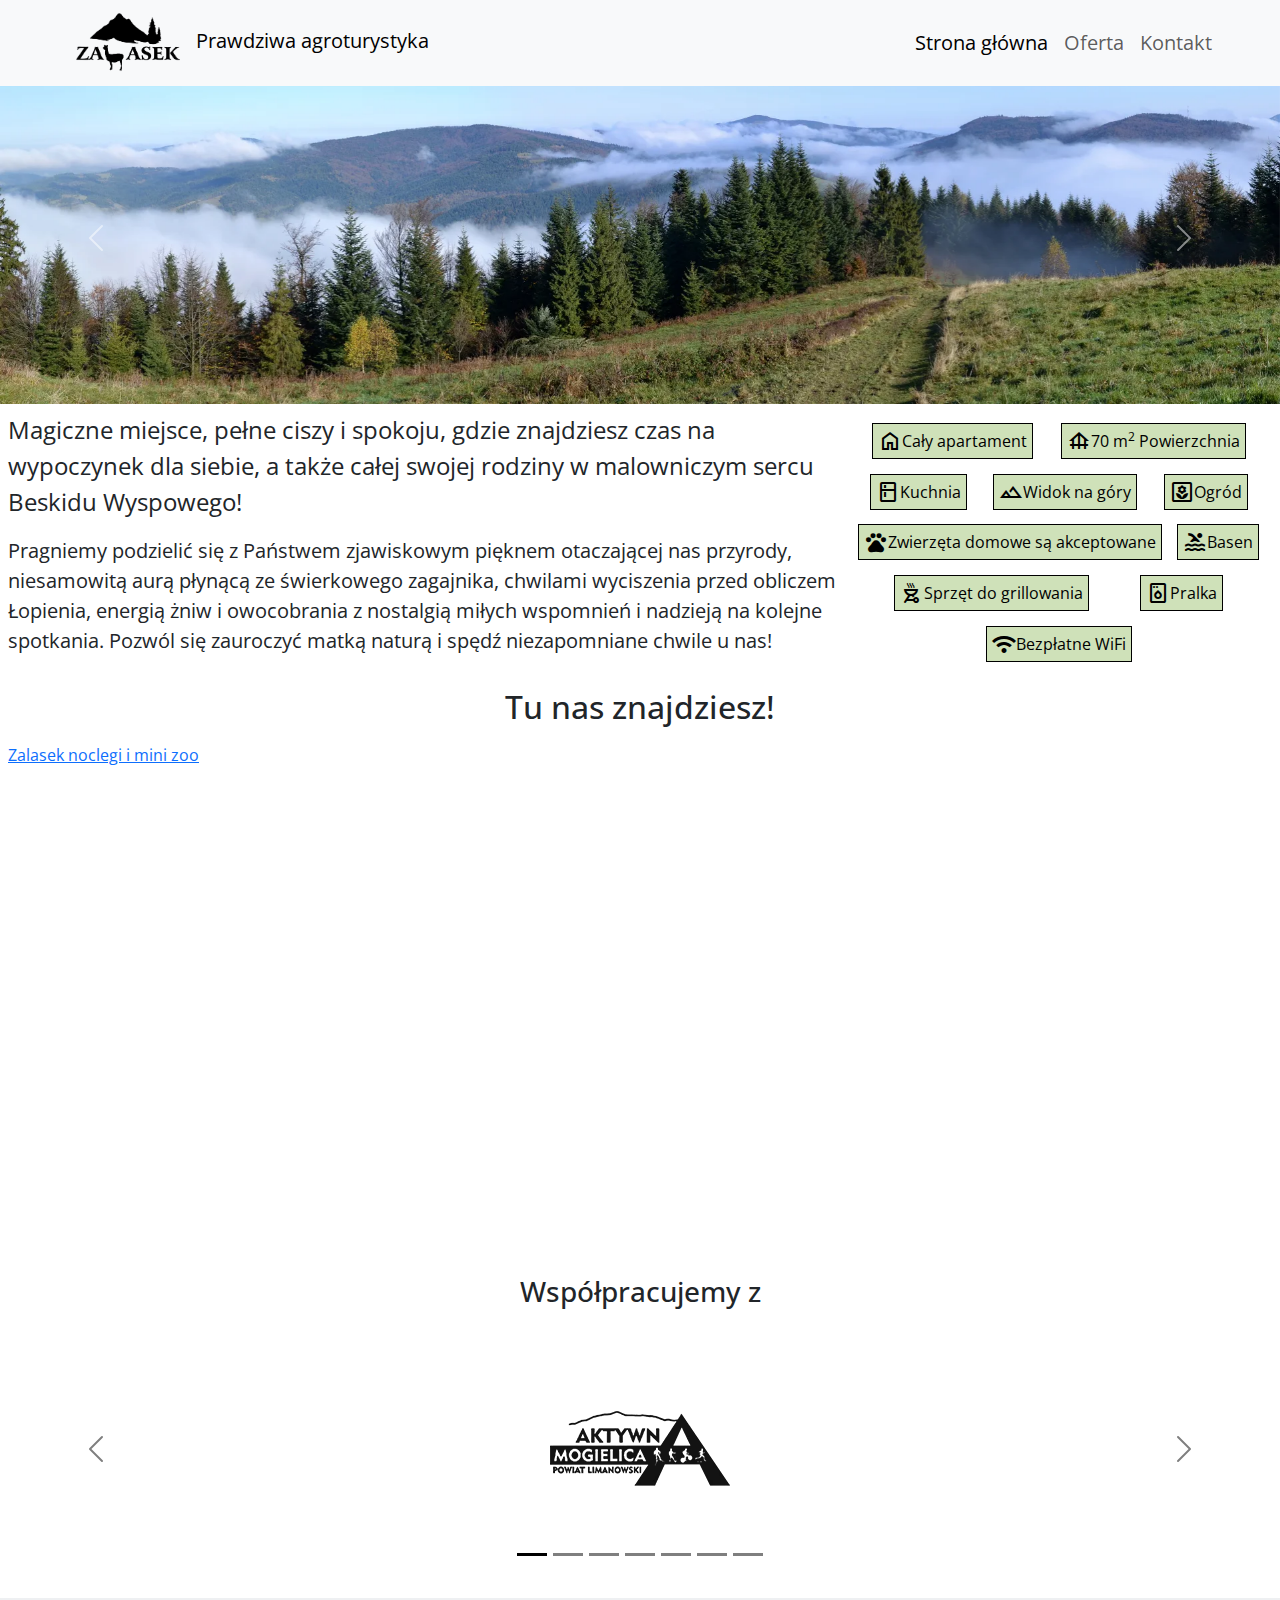
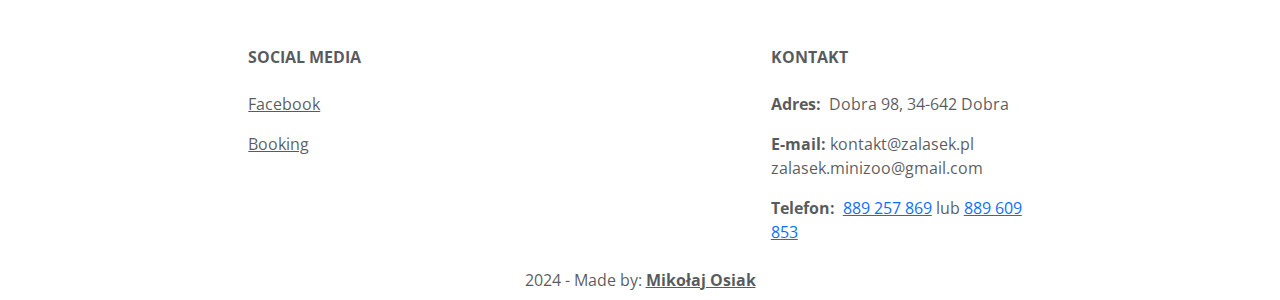
<file: index.html>
<!DOCTYPE html>
<html lang="pl-PL">
    <head>
        <script type="application/ld+json">
            {
                "@context": "http://schema.org",
                "@type": "LocalBusiness",
                "name": "Zalasek - Noclegi i Mini ZOO",
                "image": "./img/view.jpg",
                "telephone": "889 257 869",
                "email": "kontakt@zalasek.pl",
                "address": {
                    "@type": "PostalAddress",
                    "streetAddress": "Dobra 98",
                    "addressLocality": "Dobra",
                    "addressRegion": "Małopolska",
                    "addressCountry": "Polska",
                    "postalCode": "34-642"
                },
                "url": "https://zalasek.pl/",
                "aggregateRating": {
                    "@type": "AggregateRating",
                    "ratingValue": "4,9",
                    "ratingCount": "36"
                }
            }
        </script>
        <!-- Boostrap -->
        <link
            href="https://cdn.jsdelivr.net/npm/bootstrap@5.3.3/dist/css/bootstrap.min.css"
            rel="stylesheet"
            integrity="sha384-QWTKZyjpPEjISv5WaRU9OFeRpok6YctnYmDr5pNlyT2bRjXh0JMhjY6hW+ALEwIH"
            crossorigin="anonymous"
        />
        <!-- Bootstrap -->
        <!-- CSS -->
        <link rel="stylesheet" href="css/main.css" />
        <!-- CSS -->
        <meta charset="UTF-8" />
        <meta http-equiv="X-UA-Compatible" content="IE=edge" />
        <meta name="viewport" content="width=device-width, initial-scale=1.0" />
        <meta
            name="description"
            content="Magiczne miejsce, gdzie znajdziesz spokój i czas na wypoczynek dla całej rodziny w
            malowniczym sercu Beskidu Wyspowego!"
        />
        <link rel="icon" type="image/x-icon" href="img/icons/favicon.png" />
        <link rel="manifest" href="manifest.json" />
        <title>Zalasek - Nocelgi i Mini ZOO</title>
        <!-- Google fonts -->
        <link rel="preconnect" href="https://fonts.googleapis.com" />
        <link rel="preconnect" href="https://fonts.gstatic.com" crossorigin />
        <link rel="stylesheet" href="https://fonts.googleapis.com/css2?family=Material+Symbols+Outlined:opsz,wght,FILL,GRAD@20..48,100..700,0..1,-50..200" />
        <!-- Google fonts -->
    </head>
    <body class="d-flex flex-column align-items-center">
        <!-- Main -->
        <main style="max-width: 1920px">
            <!-- Navbar -->
            <nav class="navbar navbar-expand-lg bg-body-tertiary px-lg-5 fs-5 fixed-top">
                <div class="container-fluid">
                    <a class="navbar-brand" href="index.html">
                        <img class="mx-3" src="img/zalasek_logo_s.png" alt="Logo Zalasek" height="60px" /><span id="pa">Prawdziwa agroturystyka</span>
                    </a>
                    <button
                        class="navbar-toggler"
                        type="button"
                        data-bs-toggle="collapse"
                        data-bs-target="#navbarNav"
                        aria-controls="navbarNav"
                        aria-expanded="false"
                        aria-label="Toggle navigation"
                    >
                        <span class="navbar-toggler-icon"></span>
                    </button>
                    <div class="collapse navbar-collapse flex-grow-0" id="navbarNav">
                        <ul class="navbar-nav">
                            <li class="nav-item">
                                <a class="nav-link active" aria-current="page" href="index.html">Strona główna</a>
                            </li>
                            <li class="nav-item">
                                <a class="nav-link" href="offer.html">Oferta</a>
                            </li>
                            <li class="nav-item">
                                <a class="nav-link" href="contact.html">Kontakt</a>
                            </li>
                        </ul>
                    </div>
                </div>
            </nav>
            <!-- Navbar -->
            <!-- Wide carousel -->
            <div id="carouselWide" class="carousel slide carousel-fade" data-bs-ride="carousel" style="margin-top: 71px">
                <div class="carousel-inner">
                    <div class="carousel-item active">
                        <img src="img/view1.webp" class="d-block w-100" alt="..." />
                    </div>
                    <div class="carousel-item">
                        <img src="img/view2.webp" loading="lazy" class="d-block w-100" alt="..." />
                    </div>
                    <div class="carousel-item">
                        <img src="img/view3.webp" loading="lazy" class="d-block w-100" alt="..." />
                    </div>
                    <div class="carousel-item">
                        <img src="img/view4.webp" loading="lazy" class="d-block w-100" alt="..." />
                    </div>
                </div>
                <button class="carousel-control-prev" type="button" data-bs-target="#carouselWide" data-bs-slide="prev">
                    <span class="carousel-control-prev-icon" aria-hidden="true"></span>
                    <span class="visually-hidden">Previous</span>
                </button>
                <button class="carousel-control-next" type="button" data-bs-target="#carouselWide" data-bs-slide="next">
                    <span class="carousel-control-next-icon" aria-hidden="true"></span>
                    <span class="visually-hidden">Next</span>
                </button>
            </div>
            <!-- Wide carousel -->
            <!-- Mobile carousel -->
            <div id="carouselMobile" class="carousel slide carousel-fade" data-bs-ride="carousel" style="margin-top: 71px">
                <div class="carousel-inner">
                    <div class="carousel-item active">
                        <img src="img/view1-mobile.webp" class="d-block w-100" alt="..." />
                    </div>
                    <div class="carousel-item">
                        <img src="img/view2-mobile.webp" loading="lazy" class="d-block w-100" alt="..." />
                    </div>
                    <div class="carousel-item">
                        <img src="img/view3-mobile.webp" loading="lazy" class="d-block w-100" alt="..." />
                    </div>
                    <div class="carousel-item">
                        <img src="img/view4-mobile.webp" loading="lazy" class="d-block w-100" alt="..." />
                    </div>
                </div>
                <button class="carousel-control-prev" type="button" data-bs-target="#carouselMobile" data-bs-slide="prev">
                    <span class="carousel-control-prev-icon" aria-hidden="true"></span>
                    <span class="visually-hidden">Previous</span>
                </button>
                <button class="carousel-control-next" type="button" data-bs-target="#carouselMobile" data-bs-slide="next">
                    <span class="carousel-control-next-icon" aria-hidden="true"></span>
                    <span class="visually-hidden">Next</span>
                </button>
            </div>
            <!-- Mobile carousel -->
            <!-- Section - 1 -->
            <div class="d-lg-flex flex-row p-2">
                <div class="flex-fill">
                    <p class="fs-4">
                        Magiczne miejsce, pełne ciszy i spokoju, gdzie znajdziesz czas na wypoczynek dla siebie, a także całej swojej rodziny w malowniczym
                        sercu Beskidu Wyspowego!
                    </p>
                    <p class="fs-5">
                        Pragniemy podzielić się z Państwem zjawiskowym pięknem otaczającej nas przyrody, niesamowitą aurą płynącą ze świerkowego zagajnika,
                        chwilami wyciszenia przed obliczem Łopienia, energią żniw i owocobrania z nostalgią miłych wspomnień i nadzieją na kolejne spotkania.
                        Pozwól się zauroczyć matką naturą i spędź niezapomniane chwile u nas!
                    </p>
                </div>
                <!-- Icons -->
                <div id="icons" class="flex-fill fs-6 p-2">
                    <div class="icon-item"><span class="material-symbols-outlined"> home </span>Cały apartament</div>
                    <div class="icon-item">
                        <span class="material-symbols-outlined"> foundation </span><span>70 m<sup>2</sup> Powierzchnia</span>
                    </div>
                    <div class="icon-item"><span class="material-symbols-outlined"> kitchen </span>Kuchnia</div>
                    <div class="icon-item"><span class="material-symbols-outlined"> landscape </span>Widok na góry</div>
                    <div class="icon-item"><span class="material-symbols-outlined"> yard </span>Ogród</div>
                    <div class="icon-item"><span class="material-symbols-outlined"> pets </span>Zwierzęta domowe są akceptowane</div>
                    <div class="icon-item"><span class="material-symbols-outlined"> pool </span>Basen</div>
                    <div class="icon-item"><span class="material-symbols-outlined"> outdoor_grill </span>Sprzęt do grillowania</div>
                    <div class="icon-item"><span class="material-symbols-outlined"> dishwasher_gen </span>Pralka</div>
                    <div class="icon-item"><span class="material-symbols-outlined"> wifi </span>Bezpłatne WiFi</div>
                </div>
                <!-- Icons -->
            </div>
            <!-- Section - 1 -->
            <!-- Section - 2 -->
            <h2 class="text-center mt-2">Tu nas znajdziesz!</h2>
            <div class="d-lg-flex flex-row p-2 gap-2">
                <div id="fbContainer" class="mx-auto">
                    <!-- Facebook -->
                    <div
                        class="fb-page"
                        data-href="https://www.facebook.com/zalasek"
                        data-tabs="timeline"
                        data-width="500"
                        data-height="500"
                        data-small-header="false"
                        data-adapt-container-width="true"
                        data-hide-cover="true"
                        data-show-facepile="false"
                    >
                        <blockquote cite="https://www.facebook.com/zalasek" class="fb-xfbml-parse-ignore">
                            <a href="https://www.facebook.com/zalasek">Zalasek noclegi i mini zoo</a>
                        </blockquote>
                    </div>
                    <!-- Facebook -->
                </div>
                <!-- Google maps -->
                <div class="d-flex w-100">
                    <iframe
                        src="https://www.google.com/maps/embed?pb=!1m18!1m12!1m3!1d23161.194587563743!2d20.23598181770368!3d49.72426419629043!2m3!1f0!2f0!3f0!3m2!1i1024!2i768!4f13.1!3m3!1m2!1s0x471605dd8c16b7e7%3A0x7d3d2be0f40472ef!2sNOCLEGI%20i%20MINIZOO%20Gospodarstwo%20Agroturystyczne%20Zalasek!5e0!3m2!1spl!2spl!4v1714592836848!5m2!1spl!2spl"
                        width="100%"
                        height="500px"
                        style="border: 0"
                        allowfullscreen=""
                        loading="lazy"
                        referrerpolicy="no-referrer-when-downgrade"
                    ></iframe>
                </div>
                <!-- Google maps -->
            </div>
            <!-- Section - 2 -->
            <!-- Section - 3 -->
            <div>
                <h3 class="text-center mt-4">Współpracujemy z</h3>
                <div id="carouselSponsors" class="carousel carousel-dark slide text-center" data-bs-ride="carousel">
                    <div class="carousel-indicators">
                        <button
                            type="button"
                            data-bs-target="#carouselSponsors"
                            data-bs-slide-to="0"
                            class="active"
                            aria-current="true"
                            aria-label="Slide 1"
                        ></button>
                        <button type="button" data-bs-target="#carouselSponsors" data-bs-slide-to="1" aria-label="Slide 2"></button>
                        <button type="button" data-bs-target="#carouselSponsors" data-bs-slide-to="2" aria-label="Slide 3"></button>
                        <button type="button" data-bs-target="#carouselSponsors" data-bs-slide-to="3" aria-label="Slide 4"></button>
                        <button type="button" data-bs-target="#carouselSponsors" data-bs-slide-to="4" aria-label="Slide 5"></button>
                        <button type="button" data-bs-target="#carouselSponsors" data-bs-slide-to="5" aria-label="Slide 6"></button>
                        <button type="button" data-bs-target="#carouselSponsors" data-bs-slide-to="6" aria-label="Slide 7"></button>
                    </div>
                    <div class="carousel-inner text-center">
                        <div class="carousel-item active">
                            <a href="https://trasymogielica.pl/" target="_blank">
                                <img src="img/sponsors/aktywne.webp" class="d-block mx-auto p-2" alt="Trasy Mogielica" />
                            </a>
                        </div>
                        <div class="carousel-item">
                            <a href="https://blekit.org/" target="_blank">
                                <img src="img/sponsors/blekit.webp" class="d-block mx-auto p-2" alt="Błękit" />
                            </a>
                        </div>
                        <div class="carousel-item">
                            <a href="https://liosmaki.pl/" target="_blank">
                                <img src="img/sponsors/liosmaki.webp" class="d-block mx-auto p-2" alt="Liosmaki" />
                            </a>
                        </div>
                        <div class="carousel-item">
                            <a href="https://plywalnia.limanowska.pl/" target="_blank">
                                <img src="img/sponsors/plywalnia.webp" class="d-block mx-auto p-2" alt="Pływalnia Limanowa" />
                            </a>
                        </div>
                        <div class="carousel-item">
                            <a href="https://www.facebook.com/ustasikow/" target="_blank">
                                <img src="img/sponsors/ustasikow.webp" class="d-block mx-auto p-2" alt="U Stasików Gospodarstwo Agroturystyczne" />
                            </a>
                        </div>
                        <div class="carousel-item">
                            <a href="https://www.facebook.com/oszbik/" target="_blank">
                                <img src="img/sponsors/zbik.webp" class="d-block mx-auto p-2" alt="Żbik Ośrodek Szkolenia" />
                            </a>
                        </div>
                        <div class="carousel-item">
                            <a href="https://www.facebook.com/drewnoikolor/" target="_blank">
                                <img src="img/sponsors/drewnoikolor.png" class="d-block mx-auto p-2" alt="Drewno i Kolor" />
                            </a>
                        </div>
                    </div>
                    <button class="carousel-control-prev" type="button" data-bs-target="#carouselSponsors" data-bs-slide="prev">
                        <span class="carousel-control-prev-icon" aria-hidden="true"></span>
                        <span class="visually-hidden">Previous</span>
                    </button>
                    <button class="carousel-control-next" type="button" data-bs-target="#carouselSponsors" data-bs-slide="next">
                        <span class="carousel-control-next-icon" aria-hidden="true"></span>
                        <span class="visually-hidden">Next</span>
                    </button>
                </div>
            </div>
            <!-- Section - 3 -->
        </main>
        <!-- Main -->
        <!-- Footer -->
        <hr class="border border-1 opacity-50 w-100" style="max-width: 1920px" />
        <footer class="text-center text-lg-start text-muted w-100">
            <section class="pt-2">
                <div class="container text-center text-md-start mt-4">
                    <div class="row">
                        <div class="col-md-3 col-lg-2 col-xl-2 mx-auto mb-4">
                            <h6 class="text-uppercase fw-bold mb-4">Social Media</h6>
                            <p>
                                <a href="https://www.facebook.com/zalasek" target="_blank" class="text-reset">Facebook</a>
                            </p>
                            <p>
                                <a
                                    href="https://www.booking.com/hotel/pl/gospodarstwo-agroturystyczne-zalasek-dobra12.pl.html"
                                    target="_blank"
                                    class="text-reset"
                                    >Booking</a
                                >
                            </p>
                        </div>
                        <div class="col-md-4 col-lg-3 col-xl-3 mx-auto mb-md-0 mb-4">
                            <h6 class="text-uppercase fw-bold mb-4">Kontakt</h6>
                            <p><b class="fas fa-home me-1">Adres:</b> Dobra 98, 34-642 Dobra</p>
                            <p><b class="fas fa-home me-1">E-mail:</b>kontakt@zalasek.pl zalasek.minizoo@gmail.com</p>
                            <p>
                                <b class="fas fa-phone me-1">Telefon:</b> <a href="tel:889-257-869">889 257 869</a> lub
                                <a href="tel:889-609-853">889 609 853</a>
                            </p>
                        </div>
                    </div>
                </div>
            </section>
            <div class="text-center p-2">
                2024 - Made by:
                <a class="text-reset fw-bold" target="_blank" href="https://www.osiak.dev">Mikołaj Osiak</a>
            </div>
        </footer>
        <!-- Footer -->
        <!-- JavaScript -->

        <div id="fb-root"></div>
        <script async defer crossorigin="anonymous" src="https://connect.facebook.net/pl_PL/sdk.js#xfbml=1&version=v19.0" nonce="2Msd8do3"></script>

        <script
            src="https://cdn.jsdelivr.net/npm/bootstrap@5.3.3/dist/js/bootstrap.bundle.min.js"
            integrity="sha384-YvpcrYf0tY3lHB60NNkmXc5s9fDVZLESaAA55NDzOxhy9GkcIdslK1eN7N6jIeHz"
            crossorigin="anonymous"
        ></script>
        <!-- JavaScript -->
    </body>
</html>
</file>
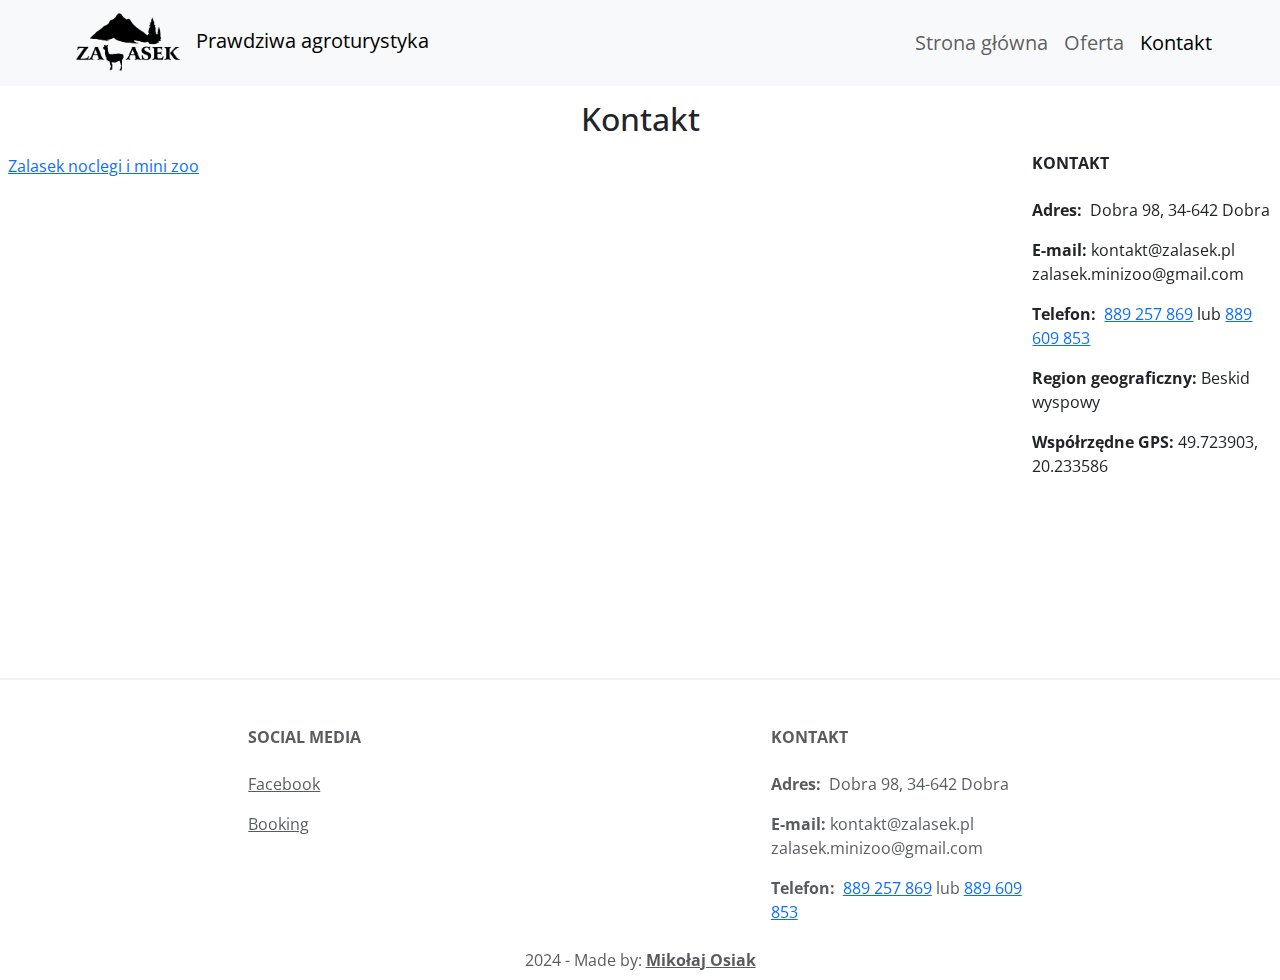
<file: contact.html>
<!DOCTYPE html>
<html lang="pl-PL">
    <head>
        <!-- Boostrap -->
        <link
            href="https://cdn.jsdelivr.net/npm/bootstrap@5.3.3/dist/css/bootstrap.min.css"
            rel="stylesheet"
            integrity="sha384-QWTKZyjpPEjISv5WaRU9OFeRpok6YctnYmDr5pNlyT2bRjXh0JMhjY6hW+ALEwIH"
            crossorigin="anonymous"
        />
        <!-- Bootstrap -->
        <!-- CSS -->
        <link rel="stylesheet" href="css/main.css" />
        <!-- CSS -->
        <meta charset="UTF-8" />
        <meta http-equiv="X-UA-Compatible" content="IE=edge" />
        <meta name="viewport" content="width=device-width, initial-scale=1.0" />
        <meta
            name="description"
            content="Magiczne miejsce, gdzie znajdziesz spokój i czas na wypoczynek dla całej rodziny w
            malowniczym sercu Beskidu Wyspowego!"
        />
        <link rel="icon" type="image/x-icon" href="img/icons/favicon.png" />
        <link rel="manifest" href="manifest.json" />
        <title>Zalasek - Nocelgi i Mini ZOO</title>
        <!-- Google fonts -->
        <link rel="preconnect" href="https://fonts.googleapis.com" />
        <link rel="preconnect" href="https://fonts.gstatic.com" crossorigin />
        <link rel="stylesheet" href="https://fonts.googleapis.com/css2?family=Material+Symbols+Outlined:opsz,wght,FILL,GRAD@20..48,100..700,0..1,-50..200" />
        <!-- Google fonts -->
    </head>
    <body class="d-flex flex-column align-items-center">
        <!-- Main -->
        <main class="w-100" style="max-width: 1920px">
            <!-- Navbar -->
            <nav class="navbar navbar-expand-lg bg-body-tertiary px-lg-5 fs-5 fixed-top">
                <div class="container-fluid">
                    <a class="navbar-brand" href="index.html">
                        <img class="mx-3" src="img/zalasek_logo_s.png" alt="Logo Zalasek" height="60px" /><span id="pa">Prawdziwa agroturystyka</span>
                    </a>
                    <button
                        class="navbar-toggler"
                        type="button"
                        data-bs-toggle="collapse"
                        data-bs-target="#navbarNav"
                        aria-controls="navbarNav"
                        aria-expanded="false"
                        aria-label="Toggle navigation"
                    >
                        <span class="navbar-toggler-icon"></span>
                    </button>
                    <div class="collapse navbar-collapse flex-grow-0" id="navbarNav">
                        <ul class="navbar-nav">
                            <li class="nav-item">
                                <a class="nav-link" href="index.html">Strona główna</a>
                            </li>
                            <li class="nav-item">
                                <a class="nav-link" href="offer.html">Oferta</a>
                            </li>
                            <li class="nav-item">
                                <a class="nav-link active" aria-current="page" href="contact.html">Kontakt</a>
                            </li>
                        </ul>
                    </div>
                </div>
            </nav>
            <!-- Navbar -->
            <!-- Contact -->
            <h2 class="text-center" style="margin-top: 100px">Kontakt</h2>
            <div class="d-lg-flex flex-row p-2 gap-2 w-100">
                <div id="fbContainer" class="mx-auto">
                    <!-- Facebook -->
                    <div
                        class="fb-page"
                        data-href="https://www.facebook.com/zalasek"
                        data-tabs="timeline"
                        data-width="500"
                        data-height="500"
                        data-small-header="false"
                        data-adapt-container-width="true"
                        data-hide-cover="true"
                        data-show-facepile="false"
                    >
                        <blockquote cite="https://www.facebook.com/zalasek" class="fb-xfbml-parse-ignore">
                            <a href="https://www.facebook.com/zalasek">Zalasek noclegi i mini zoo</a>
                        </blockquote>
                    </div>
                    <!-- Facebook -->
                </div>
                <!-- Google maps -->
                <div id="googleMaps" class="d-flex w-100">
                    <iframe
                        src="https://www.google.com/maps/embed?pb=!1m18!1m12!1m3!1d23161.194587563743!2d20.23598181770368!3d49.72426419629043!2m3!1f0!2f0!3f0!3m2!1i1024!2i768!4f13.1!3m3!1m2!1s0x471605dd8c16b7e7%3A0x7d3d2be0f40472ef!2sNOCLEGI%20i%20MINIZOO%20Gospodarstwo%20Agroturystyczne%20Zalasek!5e0!3m2!1spl!2spl!4v1714592836848!5m2!1spl!2spl"
                        width="100%"
                        height="500px"
                        style="border: 0"
                        allowfullscreen=""
                        loading="lazy"
                        referrerpolicy="no-referrer-when-downgrade"
                    ></iframe>
                </div>
                <!-- Google maps -->
                <!-- Info -->
                <div>
                    <h6 class="text-uppercase fw-bold mb-4">Kontakt</h6>
                    <p><b class="fas fa-home me-1">Adres:</b> Dobra 98, 34-642 Dobra</p>
                    <p><b class="fas fa-home me-1">E-mail:</b>kontakt@zalasek.pl zalasek.minizoo@gmail.com</p>
                    <p>
                        <b class="fas fa-phone me-1">Telefon:</b> <a href="tel:889-257-869">889 257 869</a> lub
                        <a href="tel:889-609-853">889 609 853</a>
                    </p>
                    <p><b class="fas fa-home me-1">Region geograficzny:</b>Beskid wyspowy</p>
                    <p><b class="fas fa-home me-1">Współrzędne GPS:</b>49.723903, 20.233586</p>
                </div>
                <!-- Info -->
            </div>
            <!-- Contact -->
        </main>
        <!-- Main -->
        <!-- Footer -->
        <hr class="border border-1 opacity-50 w-100" style="max-width: 1920px" />
        <footer class="text-center text-lg-start text-muted w-100">
            <section class="pt-2">
                <div class="container text-center text-md-start mt-4">
                    <div class="row">
                        <div class="col-md-3 col-lg-2 col-xl-2 mx-auto mb-4">
                            <h6 class="text-uppercase fw-bold mb-4">Social Media</h6>
                            <p>
                                <a href="https://www.facebook.com/zalasek" target="_blank" class="text-reset">Facebook</a>
                            </p>
                            <p>
                                <a
                                    href="https://www.booking.com/hotel/pl/gospodarstwo-agroturystyczne-zalasek-dobra12.pl.html"
                                    target="_blank"
                                    class="text-reset"
                                    >Booking</a
                                >
                            </p>
                        </div>
                        <div class="col-md-4 col-lg-3 col-xl-3 mx-auto mb-md-0 mb-4">
                            <h6 class="text-uppercase fw-bold mb-4">Kontakt</h6>
                            <p><b class="fas fa-home me-1">Adres:</b> Dobra 98, 34-642 Dobra</p>
                            <p><b class="fas fa-home me-1">E-mail:</b>kontakt@zalasek.pl zalasek.minizoo@gmail.com</p>
                            <p>
                                <b class="fas fa-phone me-1">Telefon:</b> <a href="tel:889-257-869">889 257 869</a> lub
                                <a href="tel:889-609-853">889 609 853</a>
                            </p>
                        </div>
                    </div>
                </div>
            </section>
            <div class="text-center p-2">
                2024 - Made by:
                <a class="text-reset fw-bold" target="_blank" href="https://www.osiak.dev">Mikołaj Osiak</a>
            </div>
        </footer>
        <!-- Footer -->
        <!-- JavaScript -->

        <div id="fb-root"></div>
        <script async defer crossorigin="anonymous" src="https://connect.facebook.net/pl_PL/sdk.js#xfbml=1&version=v19.0" nonce="2Msd8do3"></script>

        <script
            src="https://cdn.jsdelivr.net/npm/bootstrap@5.3.3/dist/js/bootstrap.bundle.min.js"
            integrity="sha384-YvpcrYf0tY3lHB60NNkmXc5s9fDVZLESaAA55NDzOxhy9GkcIdslK1eN7N6jIeHz"
            crossorigin="anonymous"
        ></script>
        <!-- JavaScript -->
    </body>
</html>
</file>
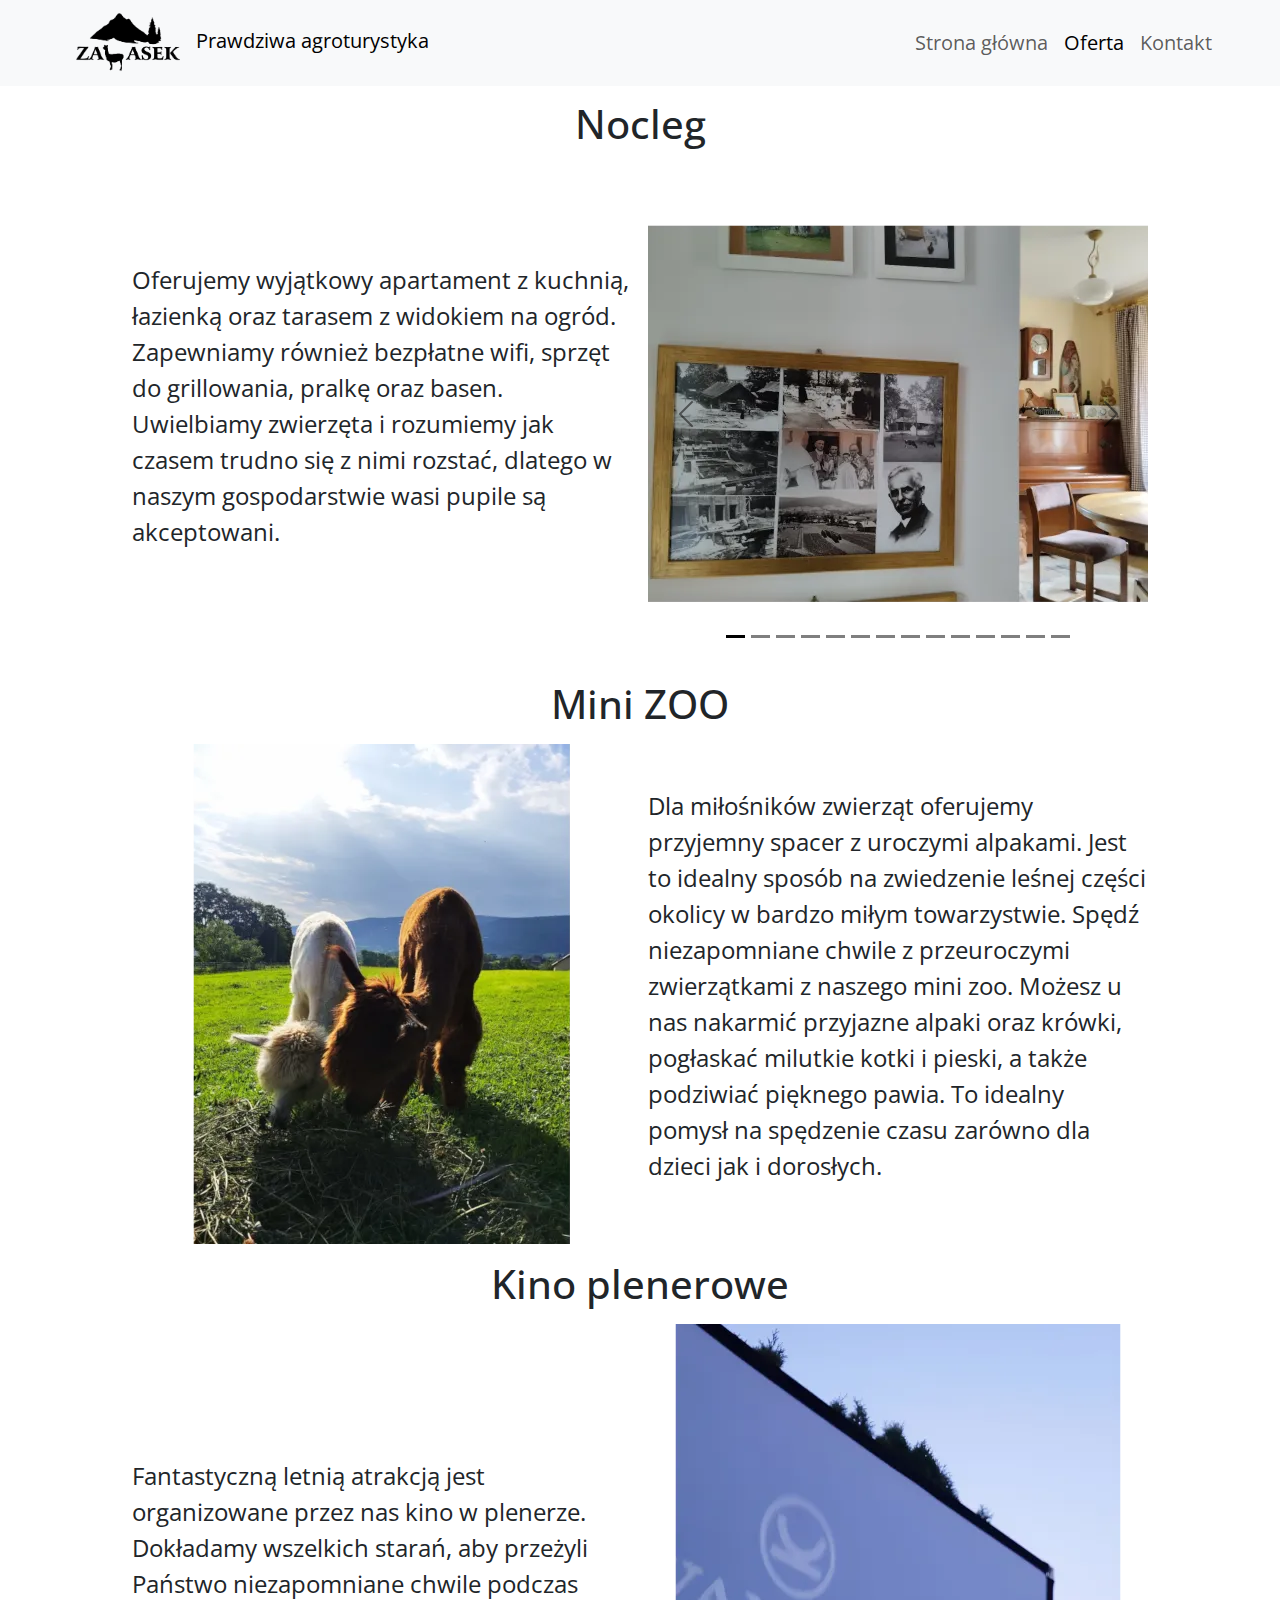
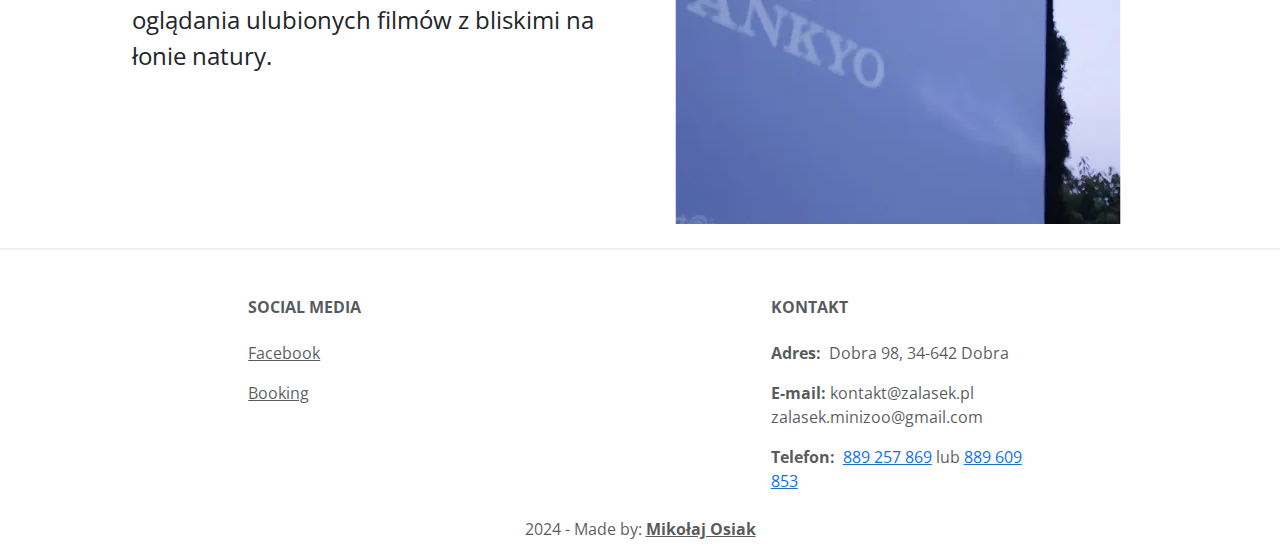
<file: offer.html>
<!DOCTYPE html>
<html lang="pl-PL">
    <head>
        <!-- Boostrap -->
        <link
            href="https://cdn.jsdelivr.net/npm/bootstrap@5.3.3/dist/css/bootstrap.min.css"
            rel="stylesheet"
            integrity="sha384-QWTKZyjpPEjISv5WaRU9OFeRpok6YctnYmDr5pNlyT2bRjXh0JMhjY6hW+ALEwIH"
            crossorigin="anonymous"
        />
        <!-- Bootstrap -->
        <!-- CSS -->
        <link rel="stylesheet" href="css/main.css" />
        <!-- CSS -->
        <meta charset="UTF-8" />
        <meta http-equiv="X-UA-Compatible" content="IE=edge" />
        <meta name="viewport" content="width=device-width, initial-scale=1.0" />
        <meta
            name="description"
            content="Magiczne miejsce, gdzie znajdziesz spokój i czas na wypoczynek dla całej rodziny w
            malowniczym sercu Beskidu Wyspowego!"
        />
        <link rel="icon" type="image/x-icon" href="img/icons/favicon.png" />
        <link rel="manifest" href="manifest.json" />
        <title>Zalasek - Nocelgi i Mini ZOO</title>
        <!-- Google fonts -->
        <link rel="preconnect" href="https://fonts.googleapis.com" />
        <link rel="preconnect" href="https://fonts.gstatic.com" crossorigin />
        <link rel="stylesheet" href="https://fonts.googleapis.com/css2?family=Material+Symbols+Outlined:opsz,wght,FILL,GRAD@20..48,100..700,0..1,-50..200" />
        <!-- Google fonts -->
    </head>
    <body class="d-flex flex-column align-items-center">
        <!-- Main -->
        <main style="max-width: 1920px">
            <!-- Navbar -->
            <nav class="navbar navbar-expand-lg bg-body-tertiary px-lg-5 fs-5 fixed-top">
                <div class="container-fluid">
                    <a class="navbar-brand" href="index.html">
                        <img class="mx-3" src="img/zalasek_logo_s.png" alt="Logo Zalasek" height="60px" /><span id="pa">Prawdziwa agroturystyka</span>
                    </a>
                    <button
                        class="navbar-toggler"
                        type="button"
                        data-bs-toggle="collapse"
                        data-bs-target="#navbarNav"
                        aria-controls="navbarNav"
                        aria-expanded="false"
                        aria-label="Toggle navigation"
                    >
                        <span class="navbar-toggler-icon"></span>
                    </button>
                    <div class="collapse navbar-collapse flex-grow-0" id="navbarNav">
                        <ul class="navbar-nav">
                            <li class="nav-item">
                                <a class="nav-link" href="index.html">Strona główna</a>
                            </li>
                            <li class="nav-item">
                                <a class="nav-link active" aria-current="page" href="offer.html">Oferta</a>
                            </li>
                            <li class="nav-item">
                                <a class="nav-link" href="contact.html">Kontakt</a>
                            </li>
                        </ul>
                    </div>
                </div>
            </nav>
            <!-- Navbar -->
            <h1 class="text-center" style="margin-top: 100px">Nocleg</h1>
            <!-- Accomodation -->
            <div class="d-lg-flex flex-row p-2 gap-3 justify-content-center align-items-center">
                <!-- Text -->
                <p class="fs-4 mx-auto" style="max-width: 500px">
                    Oferujemy wyjątkowy apartament z kuchnią, łazienką oraz tarasem z widokiem na ogród. Zapewniamy również bezpłatne wifi, sprzęt do
                    grillowania, pralkę oraz basen. Uwielbiamy zwierzęta i rozumiemy jak czasem trudno się z nimi rozstać, dlatego w naszym gospodarstwie wasi
                    pupile są akceptowani.
                </p>
                <!-- Carousel Accomodation -->
                <div id="carouselAccommodation" class="carousel carousel-dark slide mx-auto" style="width: 500px">
                    <div class="carousel-indicators">
                        <button
                            type="button"
                            data-bs-target="#carouselAccommodation"
                            data-bs-slide-to="0"
                            class="active"
                            aria-current="true"
                            aria-label="Slide 1"
                        ></button>
                        <button type="button" data-bs-target="#carouselAccommodation" data-bs-slide-to="1" aria-label="Slide 2"></button>
                        <button type="button" data-bs-target="#carouselAccommodation" data-bs-slide-to="2" aria-label="Slide 3"></button>
                        <button type="button" data-bs-target="#carouselAccommodation" data-bs-slide-to="3" aria-label="Slide 4"></button>
                        <button type="button" data-bs-target="#carouselAccommodation" data-bs-slide-to="4" aria-label="Slide 5"></button>
                        <button type="button" data-bs-target="#carouselAccommodation" data-bs-slide-to="5" aria-label="Slide 6"></button>
                        <button type="button" data-bs-target="#carouselAccommodation" data-bs-slide-to="6" aria-label="Slide 7"></button>
                        <button type="button" data-bs-target="#carouselAccommodation" data-bs-slide-to="7" aria-label="Slide 8"></button>
                        <button type="button" data-bs-target="#carouselAccommodation" data-bs-slide-to="8" aria-label="Slide 9"></button>
                        <button type="button" data-bs-target="#carouselAccommodation" data-bs-slide-to="9" aria-label="Slide 10"></button>
                        <button type="button" data-bs-target="#carouselAccommodation" data-bs-slide-to="10" aria-label="Slide 11"></button>
                        <button type="button" data-bs-target="#carouselAccommodation" data-bs-slide-to="11" aria-label="Slide 12"></button>
                        <button type="button" data-bs-target="#carouselAccommodation" data-bs-slide-to="12" aria-label="Slide 13"></button>
                        <button type="button" data-bs-target="#carouselAccommodation" data-bs-slide-to="13" aria-label="Slide 14"></button>
                    </div>
                    <div class="carousel-inner">
                        <div class="carousel-item active">
                            <img src="img/offer/accom1.webp" class="d-block" alt="..." />
                        </div>
                        <div class="carousel-item">
                            <img src="img/offer/accom2.webp" class="d-block" alt="..." />
                        </div>
                        <div class="carousel-item">
                            <img src="img/offer/accom3.webp" class="d-block" alt="..." />
                        </div>
                        <div class="carousel-item">
                            <img src="img/offer/accom4.webp" class="d-block" alt="..." />
                        </div>
                        <div class="carousel-item">
                            <img src="img/offer/accom5.webp" class="d-block" alt="..." />
                        </div>
                        <div class="carousel-item">
                            <img src="img/offer/accom6.webp" class="d-block" alt="..." />
                        </div>
                        <div class="carousel-item">
                            <img src="img/offer/accom7.webp" class="d-block" alt="..." />
                        </div>
                        <div class="carousel-item">
                            <img src="img/offer/accom8.webp" class="d-block" alt="..." />
                        </div>
                        <div class="carousel-item">
                            <img src="img/offer/accom9.webp" class="d-block" alt="..." />
                        </div>
                        <div class="carousel-item">
                            <img src="img/offer/accom10.webp" class="d-block" alt="..." />
                        </div>
                        <div class="carousel-item">
                            <img src="img/offer/accom11.webp" class="d-block" alt="..." />
                        </div>
                        <div class="carousel-item">
                            <img src="img/offer/accom12.webp" class="d-block" alt="..." />
                        </div>
                        <div class="carousel-item">
                            <img src="img/offer/accom13.webp" class="d-block" alt="..." />
                        </div>
                        <div class="carousel-item">
                            <img src="img/offer/accom14.webp" class="d-block" alt="..." />
                        </div>
                    </div>
                    <button class="carousel-control-prev" type="button" data-bs-target="#carouselAccommodation" data-bs-slide="prev">
                        <span class="carousel-control-prev-icon" aria-hidden="true"></span>
                        <span class="visually-hidden">Previous</span>
                    </button>
                    <button class="carousel-control-next" type="button" data-bs-target="#carouselAccommodation" data-bs-slide="next">
                        <span class="carousel-control-next-icon" aria-hidden="true"></span>
                        <span class="visually-hidden">Next</span>
                    </button>
                </div>
                <!-- Carousel Accomodation Mobile -->
                <div id="carosuelAccommodationMobile" class="carousel carousel-dark slide mx-auto" style="width: 330px">
                    <div class="carousel-indicators">
                        <button
                            type="button"
                            data-bs-target="#carosuelAccommodationMobile"
                            data-bs-slide-to="0"
                            class="active"
                            aria-current="true"
                            aria-label="Slide 1"
                        ></button>
                        <button type="button" data-bs-target="#carosuelAccommodationMobile" data-bs-slide-to="1" aria-label="Slide 2"></button>
                        <button type="button" data-bs-target="#carosuelAccommodationMobile" data-bs-slide-to="2" aria-label="Slide 3"></button>
                        <button type="button" data-bs-target="#carosuelAccommodationMobile" data-bs-slide-to="3" aria-label="Slide 4"></button>
                        <button type="button" data-bs-target="#carosuelAccommodationMobile" data-bs-slide-to="4" aria-label="Slide 5"></button>
                        <button type="button" data-bs-target="#carosuelAccommodationMobile" data-bs-slide-to="5" aria-label="Slide 6"></button>
                        <button type="button" data-bs-target="#carosuelAccommodationMobile" data-bs-slide-to="6" aria-label="Slide 7"></button>
                        <button type="button" data-bs-target="#carosuelAccommodationMobile" data-bs-slide-to="7" aria-label="Slide 8"></button>
                        <button type="button" data-bs-target="#carosuelAccommodationMobile" data-bs-slide-to="8" aria-label="Slide 9"></button>
                        <button type="button" data-bs-target="#carosuelAccommodationMobile" data-bs-slide-to="9" aria-label="Slide 10"></button>
                        <button type="button" data-bs-target="#carosuelAccommodationMobile" data-bs-slide-to="10" aria-label="Slide 11"></button>
                        <button type="button" data-bs-target="#carosuelAccommodationMobile" data-bs-slide-to="11" aria-label="Slide 12"></button>
                        <button type="button" data-bs-target="#carosuelAccommodationMobile" data-bs-slide-to="12" aria-label="Slide 13"></button>
                        <button type="button" data-bs-target="#carosuelAccommodationMobile" data-bs-slide-to="13" aria-label="Slide 14"></button>
                    </div>
                    <div class="carousel-inner">
                        <div class="carousel-item active">
                            <img src="img/offer/accom1Mobile.webp" class="d-block" alt="..." />
                        </div>
                        <div class="carousel-item">
                            <img src="img/offer/accom2Mobile.webp" class="d-block" alt="..." />
                        </div>
                        <div class="carousel-item">
                            <img src="img/offer/accom3Mobile.webp" class="d-block" alt="..." />
                        </div>
                        <div class="carousel-item">
                            <img src="img/offer/accom4Mobile.webp" class="d-block" alt="..." />
                        </div>
                        <div class="carousel-item">
                            <img src="img/offer/accom5Mobile.webp" class="d-block" alt="..." />
                        </div>
                        <div class="carousel-item">
                            <img src="img/offer/accom6Mobile.webp" class="d-block" alt="..." />
                        </div>
                        <div class="carousel-item">
                            <img src="img/offer/accom7Mobile.webp" class="d-block" alt="..." />
                        </div>
                        <div class="carousel-item">
                            <img src="img/offer/accom8Mobile.webp" class="d-block" alt="..." />
                        </div>
                        <div class="carousel-item">
                            <img src="img/offer/accom9Mobile.webp" class="d-block" alt="..." />
                        </div>
                        <div class="carousel-item">
                            <img src="img/offer/accom10Mobile.webp" class="d-block" alt="..." />
                        </div>
                        <div class="carousel-item">
                            <img src="img/offer/accom11Mobile.webp" class="d-block" alt="..." />
                        </div>
                        <div class="carousel-item">
                            <img src="img/offer/accom12Mobile.webp" class="d-block" alt="..." />
                        </div>
                        <div class="carousel-item">
                            <img src="img/offer/accom13Mobile.webp" class="d-block" alt="..." />
                        </div>
                        <div class="carousel-item">
                            <img src="img/offer/accom14Mobile.webp" class="d-block" alt="..." />
                        </div>
                    </div>
                    <button class="carousel-control-prev" type="button" data-bs-target="#carosuelAccommodationMobile" data-bs-slide="prev">
                        <span class="carousel-control-prev-icon" aria-hidden="true"></span>
                        <span class="visually-hidden">Previous</span>
                    </button>
                    <button class="carousel-control-next" type="button" data-bs-target="#carosuelAccommodationMobile" data-bs-slide="next">
                        <span class="carousel-control-next-icon" aria-hidden="true"></span>
                        <span class="visually-hidden">Next</span>
                    </button>
                </div>
            </div>
            <!-- Accomodation -->
            <h1 class="text-center mt-2">Mini ZOO</h1>
            <!-- Mini ZOO -->
            <div class="d-lg-flex flex-row p-2 gap-3 justify-content-center align-items-center">
                <div>
                    <img src="img/offer/minizoo.webp" class="img-fluid" alt="Mini ZOO" />
                </div>
                <p class="fs-4 mx-auto" style="max-width: 500px">
                    Dla miłośników zwierząt oferujemy przyjemny spacer z uroczymi alpakami. Jest to idealny sposób na zwiedzenie leśnej części okolicy w bardzo
                    miłym towarzystwie. Spędź niezapomniane chwile z przeuroczymi zwierzątkami z naszego mini zoo. Możesz u nas nakarmić przyjazne alpaki oraz
                    krówki, pogłaskać milutkie kotki i pieski, a także podziwiać pięknego pawia. To idealny pomysł na spędzenie czasu zarówno dla dzieci jak i
                    dorosłych.
                </p>
            </div>
            <!-- Mini ZOO -->
            <h1 class="text-center mt-2">Kino plenerowe</h1>
            <!-- Cinema -->
            <div class="d-lg-flex flex-row p-2 gap-3 justify-content-center align-items-center">
                <p class="fs-4 mx-auto" style="max-width: 500px">
                    Fantastyczną letnią atrakcją jest organizowane przez nas kino w plenerze. Dokładamy wszelkich starań, aby przeżyli Państwo niezapomniane
                    chwile podczas oglądania ulubionych filmów z bliskimi na łonie natury.
                </p>
                <div>
                    <img src="img/offer/kino.webp" class="img-fluid" alt="Kino plenerowe" />
                </div>
            </div>
            <!-- Cinema -->
        </main>
        <!-- Main -->
        <!-- Footer -->
        <hr class="border border-1 opacity-50 w-100" style="max-width: 1920px" />
        <footer class="text-center text-lg-start text-muted w-100">
            <section class="pt-2">
                <div class="container text-center text-md-start mt-4">
                    <div class="row">
                        <div class="col-md-3 col-lg-2 col-xl-2 mx-auto mb-4">
                            <h6 class="text-uppercase fw-bold mb-4">Social Media</h6>
                            <p>
                                <a href="https://www.facebook.com/zalasek" target="_blank" class="text-reset">Facebook</a>
                            </p>
                            <p>
                                <a
                                    href="https://www.booking.com/hotel/pl/gospodarstwo-agroturystyczne-zalasek-dobra12.pl.html"
                                    target="_blank"
                                    class="text-reset"
                                    >Booking</a
                                >
                            </p>
                        </div>
                        <div class="col-md-4 col-lg-3 col-xl-3 mx-auto mb-md-0 mb-4">
                            <h6 class="text-uppercase fw-bold mb-4">Kontakt</h6>
                            <p><b class="fas fa-home me-1">Adres:</b> Dobra 98, 34-642 Dobra</p>
                            <p><b class="fas fa-home me-1">E-mail:</b>kontakt@zalasek.pl zalasek.minizoo@gmail.com</p>
                            <p>
                                <b class="fas fa-phone me-1">Telefon:</b> <a href="tel:889-257-869">889 257 869</a> lub
                                <a href="tel:889-609-853">889 609 853</a>
                            </p>
                        </div>
                    </div>
                </div>
            </section>
            <div class="text-center p-2">
                2024 - Made by:
                <a class="text-reset fw-bold" target="_blank" href="https://www.osiak.dev">Mikołaj Osiak</a>
            </div>
        </footer>
        <!-- Footer -->
        <!-- JavaScript -->

        <div id="fb-root"></div>
        <script async defer crossorigin="anonymous" src="https://connect.facebook.net/pl_PL/sdk.js#xfbml=1&version=v19.0" nonce="2Msd8do3"></script>

        <script
            src="https://cdn.jsdelivr.net/npm/bootstrap@5.3.3/dist/js/bootstrap.bundle.min.js"
            integrity="sha384-YvpcrYf0tY3lHB60NNkmXc5s9fDVZLESaAA55NDzOxhy9GkcIdslK1eN7N6jIeHz"
            crossorigin="anonymous"
        ></script>
        <!-- JavaScript -->
    </body>
</html>
</file>
<file: css/main.css>
/* font */
@import url("https://fonts.googleapis.com/css2?family=Open+Sans:ital,wght@0,300..800;1,300..800&display=swap");

body {
    font-family: "Open Sans", sans-serif;
}

/* Carousel Wide and Mobile*/
#carouselMobile {
    display: none !important;
}

#carosuelAccommodationMobile {
    display: none !important;
}

/* navbar toggler */
.navbar-toggler {
    border: none;
}

@media screen and (max-width: 700px) {
    #carouselWide {
        display: none !important;
    }

    #carouselMobile {
        display: block !important;
    }

    #carouselAccommodation {
        display: none !important;
    }

    #carosuelAccommodationMobile {
        display: block !important;
    }

    #pa {
        display: none !important;
    }
}

/* Icons */
#icons {
    display: flex;
    flex-direction: row;
    flex-wrap: wrap;
    align-items: center;
    justify-content: space-evenly;
    gap: 10px;
}

.icon-item {
    color: black;
    background-color: #cfe1b9;
    display: flex;
    align-items: center;
    justify-content: center;
    padding: 5px;
    border: 1px solid black;
    text-align: center;
}

/* facebook */
#fbContainer {
    width: 500px;
}

@media screen and (max-width: 1000px) {
    #fbContainer {
        width: 330px !important;
        margin-bottom: 25px;
    }
}

/* google maps contact */
@media screen and (max-width: 1000px) {
    #googleMaps {
        margin-bottom: 25px;
    }
}
</file>
